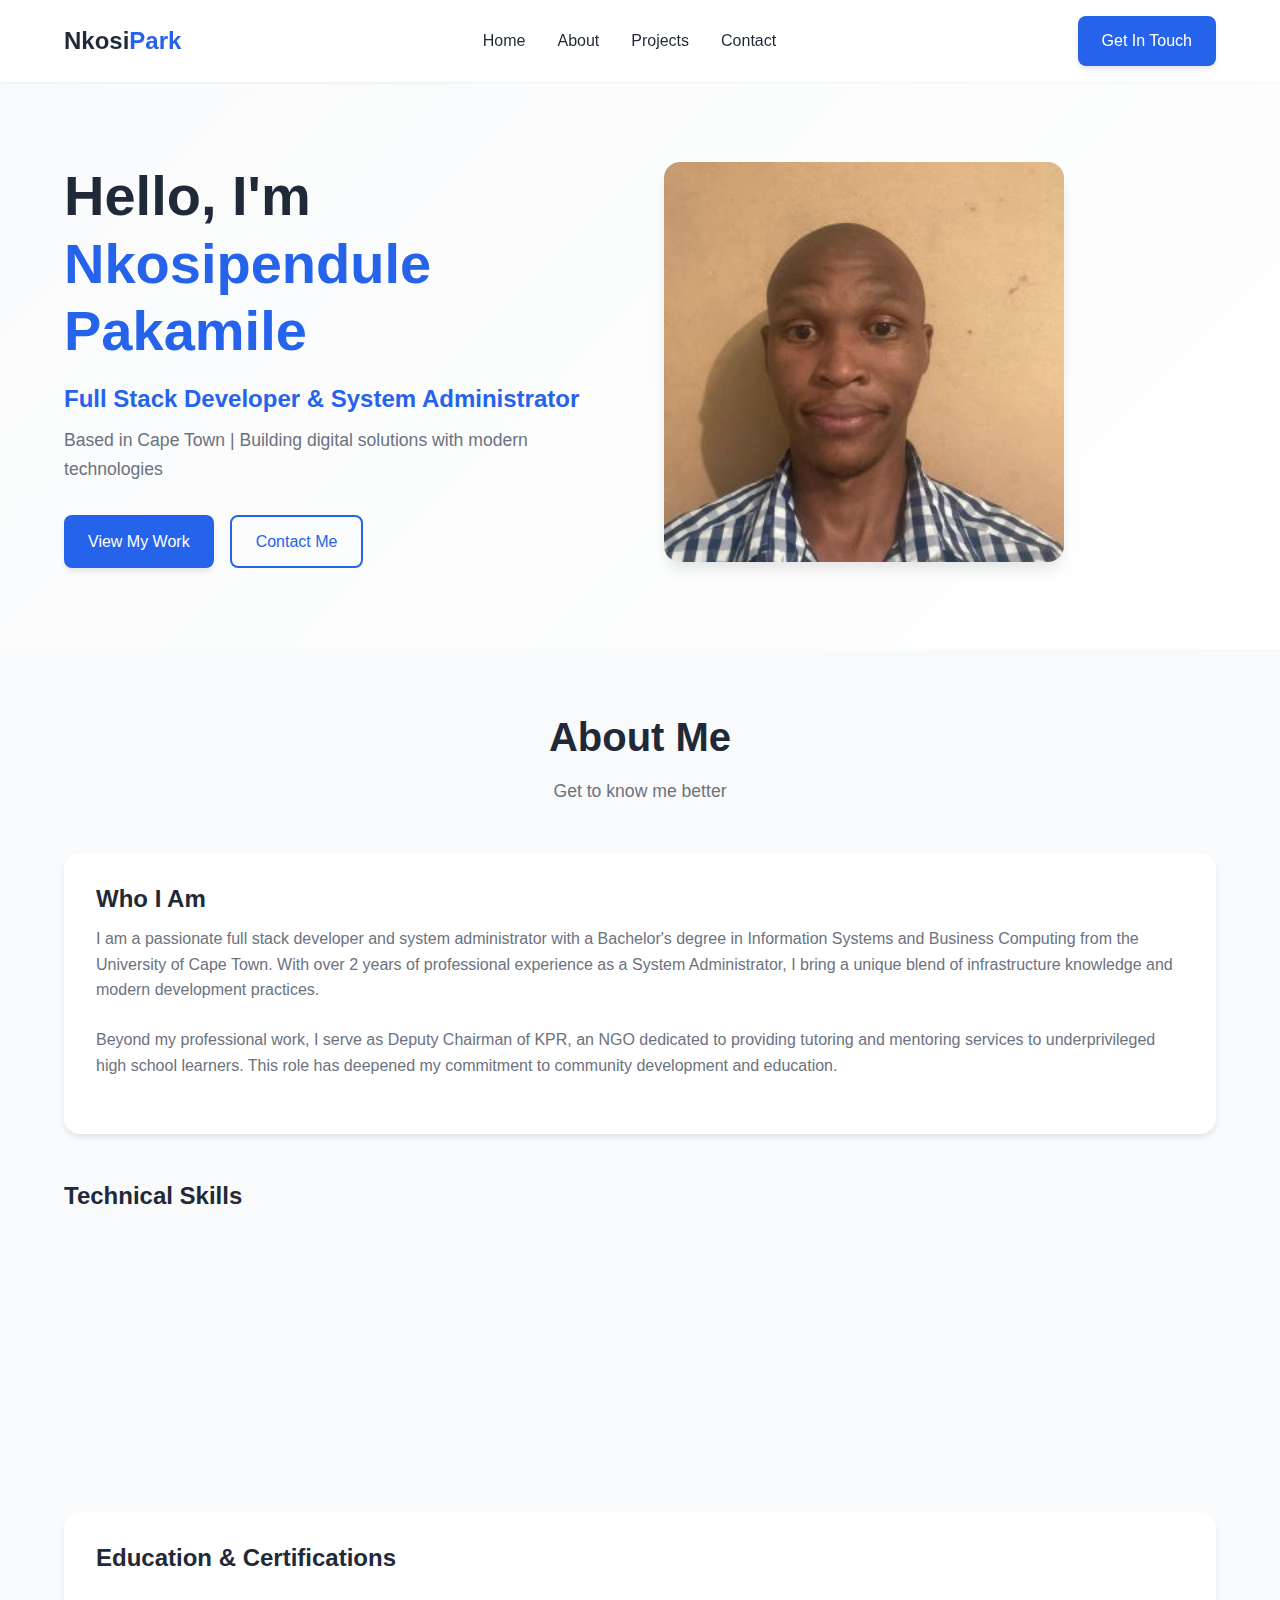
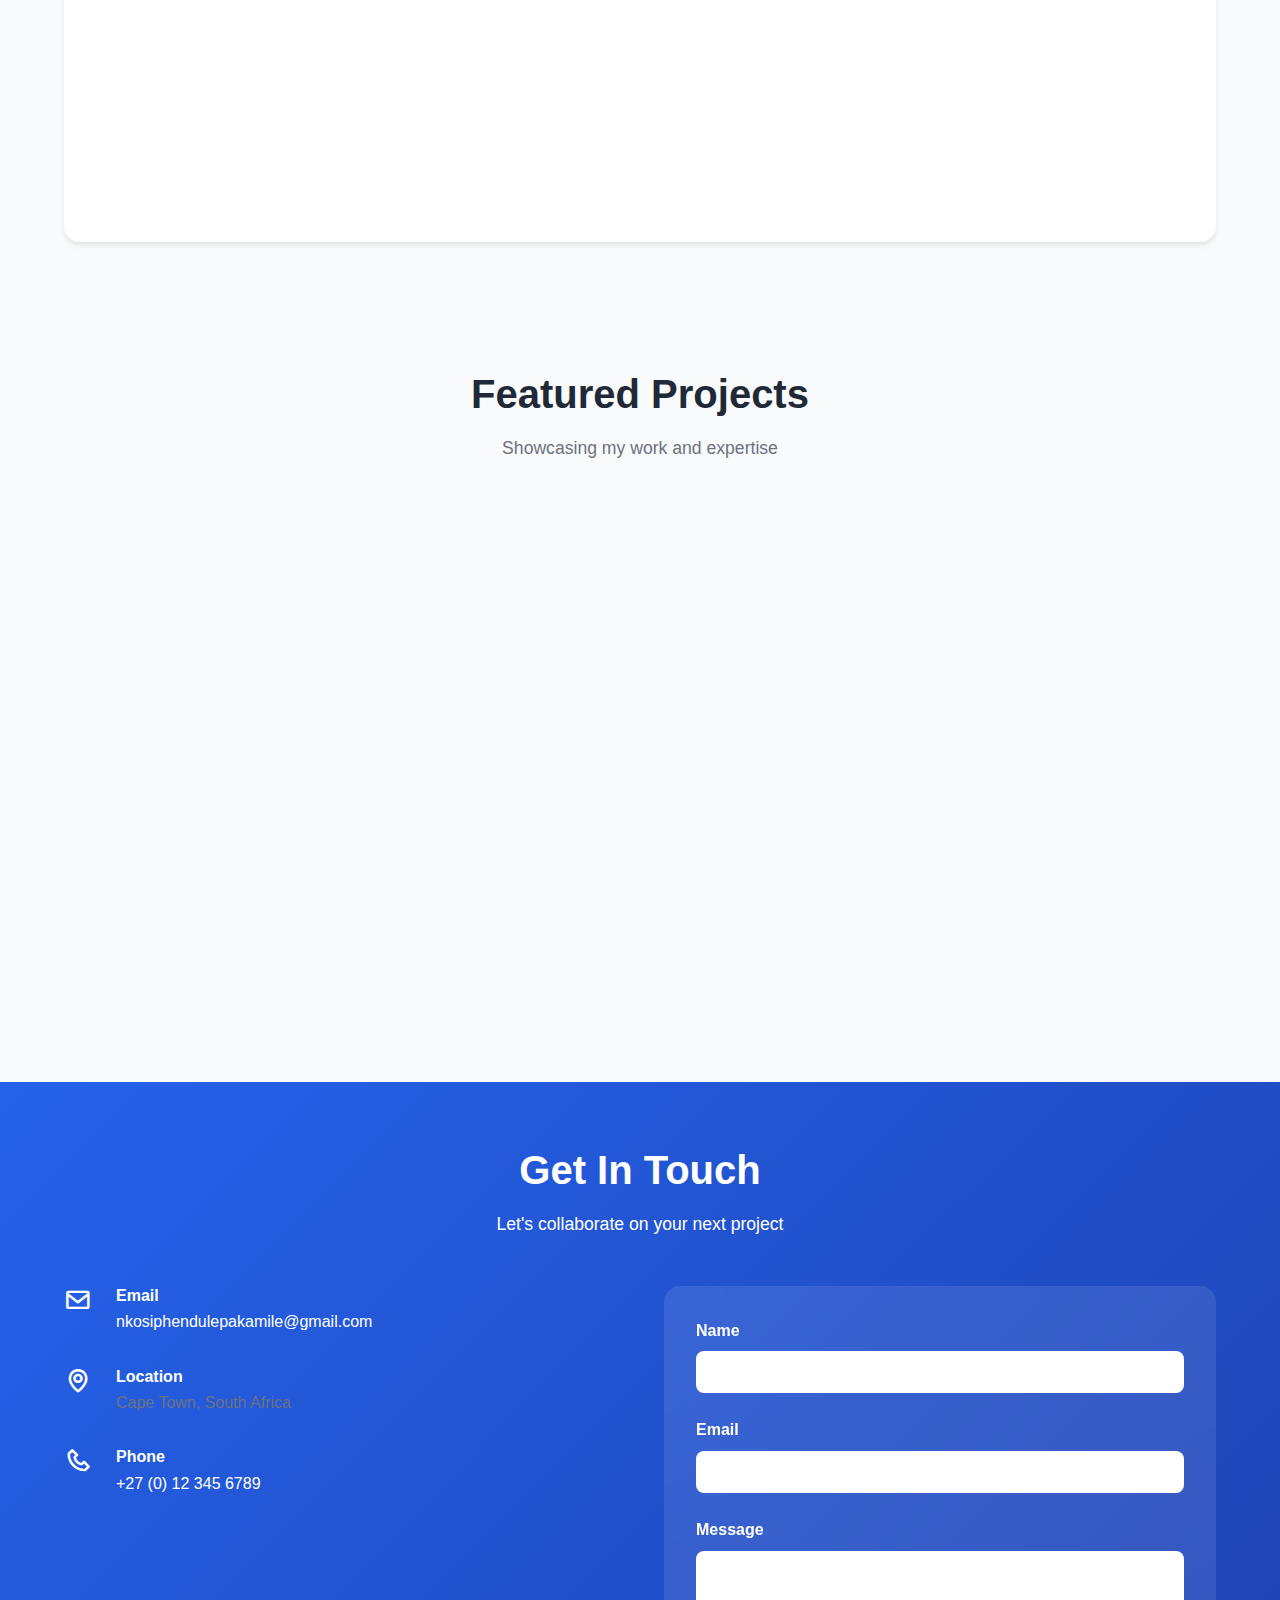
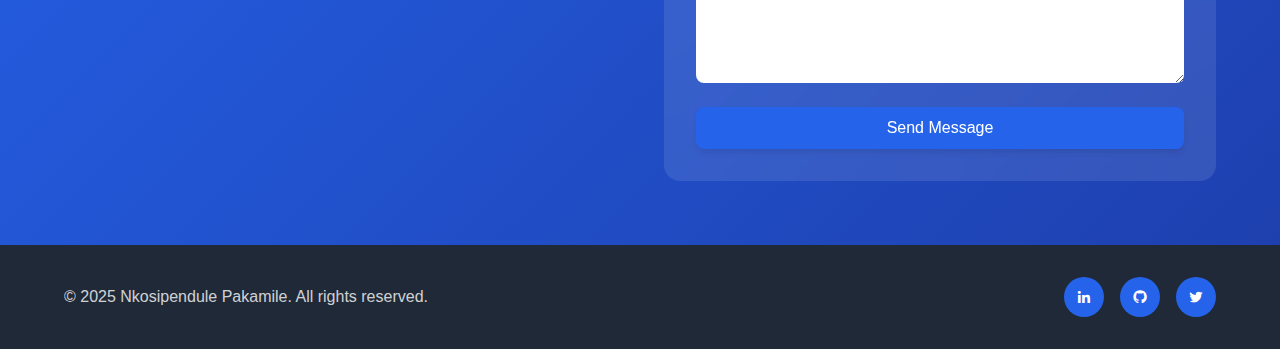
<file: index.html>
<!DOCTYPE html>
<html lang="en">
<head>
    <meta charset="UTF-8">
    <meta name="viewport" content="width=device-width, initial-scale=1.0">
    <meta name="description" content="Professional portfolio of Nkosipendule Pakamile - Full Stack Developer & System Administrator based in Cape Town">
    <meta name="keywords" content="developer, portfolio, full stack, web development, react, node.js">
    <meta name="author" content="Nkosipendule Pakamile">
    <meta name="robots" content="index, follow">
    <title>Nkosipendule Pakamile | Full Stack Developer</title>
    <link rel="stylesheet" href="assets/css/main.css">
    <link href="https://unpkg.com/boxicons@2.1.4/css/boxicons.min.css" rel="stylesheet">
</head>

<body>
    <!-- Header & Navigation -->
    <header class="header">
        <nav class="navbar container">
            <div class="navbar-brand">
                <a href="#home" class="logo">Nkosi<span>Park</span></a>
            </div>
            <ul class="nav-links">
                <li><a href="#home" class="nav-link">Home</a></li>
                <li><a href="#about" class="nav-link">About</a></li>
                <li><a href="#projects" class="nav-link">Projects</a></li>
                <li><a href="#contact" class="nav-link">Contact</a></li>
            </ul>
            <button class="menu-toggle" id="menu-toggle">
                <i class="bx bx-menu-alt-right"></i>
            </button>
            <a href="#contact" class="btn btn-primary">Get In Touch</a>
        </nav>
    </header>

    <main>
        <!-- Hero Section -->
        <section id="home" class="hero">
            <div class="container hero-content">
                <div class="hero-text">
                    <h1>Hello, I'm <span class="highlight">Nkosipendule Pakamile</span></h1>
                    <p class="subtitle">Full Stack Developer & System Administrator</p>
                    <p class="description">Based in Cape Town | Building digital solutions with modern technologies</p>
                    <div class="cta-buttons">
                        <a href="#projects" class="btn btn-primary">View My Work</a>
                        <a href="#contact" class="btn btn-secondary">Contact Me</a>
                    </div>
                </div>
                <div class="hero-image">
                    <img src="assets/images/professional-headshot.jpg" alt="Nkosipendule Pakamile - Professional Headshot" class="profile-image">
                </div>
            </div>
        </section>

        <!-- About Section -->
        <section id="about" class="about">
            <div class="container">
                <div class="section-header">
                    <h2>About Me</h2>
                    <p>Get to know me better</p>
                </div>
                
                <div class="about-content">
                    <div class="about-text">
                        <h3>Who I Am</h3>
                        <p>I am a passionate full stack developer and system administrator with a Bachelor's degree in Information Systems and Business Computing from the University of Cape Town. With over 2 years of professional experience as a System Administrator, I bring a unique blend of infrastructure knowledge and modern development practices.</p>
                        <p>Beyond my professional work, I serve as Deputy Chairman of KPR, an NGO dedicated to providing tutoring and mentoring services to underprivileged high school learners. This role has deepened my commitment to community development and education.</p>
                    </div>
                    
                    <div class="skills-section">
                        <h3>Technical Skills</h3>
                        <div class="skills-grid">
                            <div class="skill-card">
                                <i class="bx bxl-html5"></i>
                                <h4>Frontend</h4>
                                <p>HTML • CSS • JavaScript • React</p>
                            </div>
                            <div class="skill-card">
                                <i class="bx bxl-nodejs"></i>
                                <h4>Backend</h4>
                                <p>Node.js • Express • REST APIs</p>
                            </div>
                            <div class="skill-card">
                                <i class="bx bxs-data"></i>
                                <h4>Database</h4>
                                <p>MySQL • MongoDB • Database Design</p>
                            </div>
                            <div class="skill-card">
                                <i class="bx bxs-server"></i>
                                <h4>Infrastructure</h4>
                                <p>System Administration • Linux • Windows</p>
                            </div>
                        </div>
                    </div>

                    <div class="certifications">
                        <h3>Education & Certifications</h3>
                        <ul class="cert-list">
                            <li>
                                <span class="cert-title">Bachelor of Science (Information Systems & Business Computing)</span>
                                <span class="cert-issuer">University of Cape Town</span>
                            </li>
                            <li>
                                <span class="cert-title">Technical Skills Certificates</span>
                                <span class="cert-issuer">Coursera & IT Varsity</span>
                            </li>
                        </ul>
                    </div>
                </div>
            </div>
        </section>

        <!-- Projects Section -->
        <section id="projects" class="projects">
            <div class="container">
                <div class="section-header">
                    <h2>Featured Projects</h2>
                    <p>Showcasing my work and expertise</p>
                </div>

                <div class="projects-grid">
                    <!-- Project Cards -->
                    <article class="project-card">
                        <div class="project-image">
                            <img src="assets/images/ecommerce.png" alt="E-Commerce Platform">
                            <div class="project-overlay">
                                <a href="#" class="project-link" aria-label="View project details">View Details</a>
                            </div>
                        </div>
                        <div class="project-info">
                            <h3>E-Commerce Platform</h3>
                            <p>A full-featured e-commerce solution built with React and Node.js, featuring product catalog, shopping cart, and payment integration.</p>
                            <div class="project-tags">
                                <span class="tag">React</span>
                                <span class="tag">Node.js</span>
                                <span class="tag">MongoDB</span>
                            </div>
                        </div>
                    </article>

                    <article class="project-card">
                        <div class="project-image">
                            <img src="assets/images/security-dashboard.png" alt="Security Dashboard">
                            <div class="project-overlay">
                                <a href="#" class="project-link" aria-label="View project details">View Details</a>
                            </div>
                        </div>
                        <div class="project-info">
                            <h3>Security Dashboard</h3>
                            <p>Real-time security monitoring dashboard providing system analytics, threat detection, and administrative controls for enterprise environments.</p>
                            <div class="project-tags">
                                <span class="tag">Dashboard</span>
                                <span class="tag">Analytics</span>
                                <span class="tag">JavaScript</span>
                            </div>
                        </div>
                    </article>

                    <article class="project-card">
                        <div class="project-image">
                            <img src="assets/images/crypto-rankings.png" alt="Crypto Rankings">
                            <div class="project-overlay">
                                <a href="#" class="project-link" aria-label="View project details">View Details</a>
                            </div>
                        </div>
                        <div class="project-info">
                            <h3>Crypto Rankings</h3>
                            <p>Interactive cryptocurrency tracking application with real-time price updates, portfolio management, and market analytics.</p>
                            <div class="project-tags">
                                <span class="tag">Web App</span>
                                <span class="tag">API Integration</span>
                                <span class="tag">Real-time Data</span>
                            </div>
                        </div>
                    </article>
                </div>
            </div>
        </section>

        <!-- Contact Section -->
        <section id="contact" class="contact">
            <div class="container">
                <div class="section-header">
                    <h2>Get In Touch</h2>
                    <p>Let's collaborate on your next project</p>
                </div>

                <div class="contact-content">
                    <div class="contact-info">
                        <div class="contact-item">
                            <i class="bx bx-envelope"></i>
                            <div>
                                <h4>Email</h4>
                                <p><a href="mailto:nkosiphendulepakamile@gmail.com">nkosiphendulepakamile@gmail.com</a></p>
                            </div>
                        </div>
                        <div class="contact-item">
                            <i class="bx bx-map"></i>
                            <div>
                                <h4>Location</h4>
                                <p>Cape Town, South Africa</p>
                            </div>
                        </div>
                        <div class="contact-item">
                            <i class="bx bx-phone"></i>
                            <div>
                                <h4>Phone</h4>
                                <p><a href="tel:+27123456789">+27 (0) 12 345 6789</a></p>
                            </div>
                        </div>
                    </div>

                    <form class="contact-form" id="contact-form">
                        <div class="form-group">
                            <label for="name">Name</label>
                            <input type="text" id="name" name="name" required>
                        </div>
                        <div class="form-group">
                            <label for="email">Email</label>
                            <input type="email" id="email" name="email" required>
                        </div>
                        <div class="form-group">
                            <label for="message">Message</label>
                            <textarea id="message" name="message" rows="6" required></textarea>
                        </div>
                        <button type="submit" class="btn btn-primary">Send Message</button>
                    </form>
                </div>
            </div>
        </section>
    </main>

    <!-- Footer -->
    <footer class="footer">
        <div class="container">
            <div class="footer-content">
                <p>&copy; 2025 Nkosipendule Pakamile. All rights reserved.</p>
                <div class="social-links">
                    <a href="#" class="social-link" aria-label="LinkedIn"><i class="bx bxl-linkedin"></i></a>
                    <a href="#" class="social-link" aria-label="GitHub"><i class="bx bxl-github"></i></a>
                    <a href="#" class="social-link" aria-label="Twitter"><i class="bx bxl-twitter"></i></a>
                </div>
            </div>
        </div>
    </footer>

    <script src="assets/js/main.js"></script>
</body>
</html>
</file>
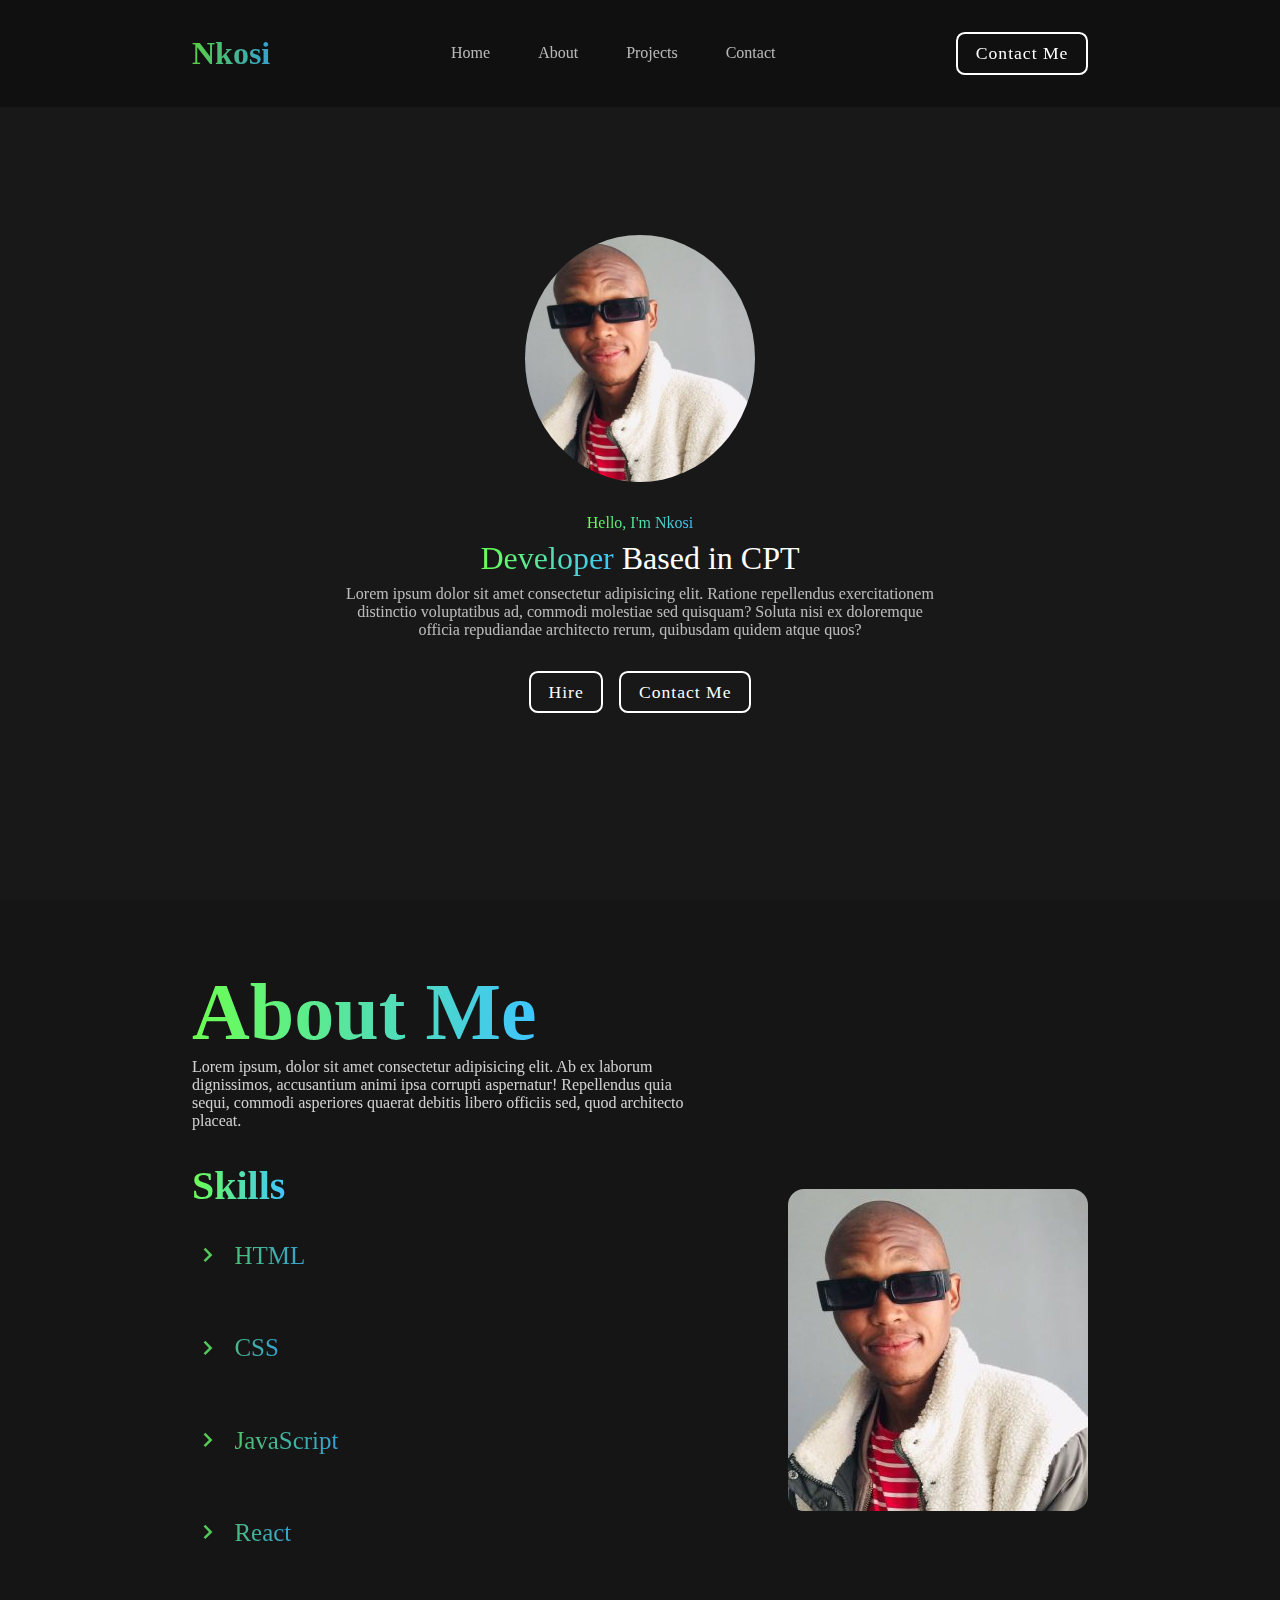
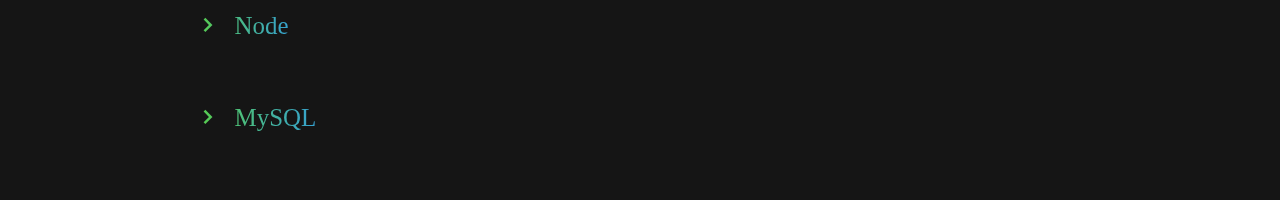
<file: website.html>
<!DOCTYPE html>
<html lang="en">
<head>
    <meta charset="UTF-8">
    <meta name="description" content="Portofolio Of Nkosipendule Pakamile.">
    <meta name="keywords" content="HTML, CSS, meta tags, SEO">
    <meta name="viewport" content="width=device-width, initial-scale=1.0">
    <meta name="robots" content="index, follow">
    <meta name="author" content="Nkosipendule Pakamile">

    <title>Nkosipendule Pakamile | Portfolio</title>
    <link rel="stylesheet" href="style.css">
    <link href='https://unpkg.com/boxicons@2.1.4/css/boxicons.min.css' rel='stylesheet'>

</head>

<body>
    <nav>
        <a href="#" class="logo"><span>Nkosi</span></a>
        <ul class="links">

            <a href="#home">Home</a>
            <a href="#about">About</a>
            <a href="#projects">Projects</a>
            <a href="#contact">Contact</a>



        </ul>

        <i class='bx bx-menu-alt-right' id="menu"></i>

        <a href="#Contact" class="btn">Contact Me</a>


    </nav>

    <section id="home">
        <img src="./Professional Head3.jpg" alt="Professional Headshoot">
        <div class="info-box">
            <hi><span>Hello, I'm Nkosi</span></hi>
            <h3><span>Developer</span> Based in CPT</h3>
            <p>Lorem ipsum dolor sit amet consectetur adipisicing elit. Ratione repellendus exercitationem distinctio voluptatibus ad, commodi molestiae sed quisquam? Soluta nisi ex doloremque officia repudiandae architecto rerum, quibusdam quidem atque quos?</p>


        </div>

        <div class="btn-box">
            <div class="btn">Hire</div>
            <di class="btn">Contact Me</di>



        </div>

    </section>

    <section id="about">
        <div class="about-box">
            <div class="about-info">
                <h1><span>About Me</span></h1>
                <p>Lorem ipsum, dolor sit amet consectetur adipisicing elit. Ab ex laborum dignissimos, accusantium animi ipsa corrupti aspernatur! Repellendus quia sequi, commodi asperiores quaerat debitis libero officiis sed, quod architecto placeat.</p>

            </div>

            <h2><span>Skills</span></h2>
            <div class="skills">
                <ul>
                    <li>
                        <span><i class='bx bx-chevron-right'></i>HTML</span>
                    </li>

                    <li>
                        <span><i class='bx bx-chevron-right'></i>CSS</span>
                    </li>

                    <li>
                        <span><i class='bx bx-chevron-right'></i>JavaScript</span>
                    </li>

                    <li>
                        <span><i class='bx bx-chevron-right'></i>React</span>
                    </li>

                    <li>
                        <span><i class='bx bx-chevron-right'></i>Node</span>
                    </li>

                    <li>
                        <span><i class='bx bx-chevron-right'></i>MySQL</span>
                    </li>
                </ul>


            </div>

        </div>

        <img src="./Professional Head3.jpg" alt="Professional Headshoot">


    </section>


    <script src="script.js"></script>
    
</body>
</html>
</file>
<file: style.css>
*{
    margin: 0;
    padding: 0;
    box-sizing: border-box;
    text-decoration: none;
    list-style: none;
    scroll-behavior: smooth;
    font-family: 'Poppins';

}

:root{
    --background: rgb(24, 24, 24);
    --second-background: rgb(21,21,21);

}

body{
    min-height: 100vh;
    background-color: var(--background);

}

nav{
    position: fixed;
    top: 0;
    width: 100%;
    padding: 2rem 15%;
    display: flex;
    align-items: center;
    justify-content: space-between;
    background-color: rgba(15, 15, 15, 0.8);
    backdrop-filter: blur(10px);
    z-index: 1000;
}

ul{
    display: flex;
    align-items: center;
    gap: 3em;

}

nav ul a{
    color: white;
    opacity: 0.7;
    transition: 0.2s ease-in-out;
}

nav ul a:hover{
    opacity: 1;
}

.logo{
    font-size: 2rem;
    color: white;
    font-weight: 800;
    opacity: 0.8;
    transition: 0.2s ease-in-out;

}

.logo:hover{
    opacity: 1;
}

.btn{
    padding: 0.5em 1em;
    color: white;
    font-weight: 500;
    letter-spacing: 1px;
    border-radius: 0.5em;
    font-size: 1.1em;
    border: 2px solid white;
    cursor: pointer;
    transition: 0.3s ease-in-out;
}

.btn:hover{
    background-color: white;
    color: var(--background);
}

span{
    background: linear-gradient(to right, #6cff52, #3ec5ff);
    background-clip: text;
    color: transparent;

}
#menu{
    color: white;
    font-size: 3em;
    display: none;
}

section{
    min-height: 100vh;
    padding: 5% 15%;

}

#home{
    display: flex;
    flex-direction: column;
    align-items: center;
    justify-content: center;
    gap: 2em;
    color: white;

}
#home img{
    width: 18vw;
    border-radius: 50%;
    margin-top: 3em;
}

.info-box{
    display: flex;
    flex-direction: column;
    text-align: center;
    gap: 0.5em;
    max-width: 600px;

}

.info-box h1{
    font-size: 5em;
    font-weight: 500;

}

.info-box h3{
    font-size: 2em;
    font-weight: 400;
}

.info-box p{
    opacity: 0.7;
}

.btn-box{
    display: flex;
    gap: 1em;

}

.btn-box .btn:nth-of-type(2){
    background-color: white;
    color: var(--background);

}

.btn-box .btn:nth-of-type(2):hover{
    background-color: var(--background);
    color: white;

}

::-webkit-scrollbar{
    width: 20px;
    background-color: var(--background);
}

::-webkit-scrollbar-thumb{
    background: linear-gradient(to bottom, #6cff52,#3ec5ff);

}

#about{
    background-color: var(--second-background);
    display: flex;
    align-items: center;
    justify-content: center;
    gap: 5em;
}

#about img{
    width: 30vw;
    border-radius: 1em;

}

.about-box{
    display: flex;
    flex-direction: column;
    text-align: left;
    gap: 2em;

}

.about-box h1{
    font-size: 5em;
}

.about-box p{
    color: white;
    opacity: 0.8;
}

.skills{
    display: flex;
    text-align: left;
    gap: 10em;
}

.skills ul{
    font-size: 1.3em;
    font-weight: 500;
    display: flex;
    flex-direction: column;
    color: white;
    opacity: 0.8;
    align-items: baseline;

}

.skills ul li span{
    display: flex;
    align-items: center;
    gap: 0.5em;
    font-size: 1.2em;
    transition: 0.3s ease-in-out;

}

.skills ul li span:hover{
    transform: translateX(10px);

}

.skills ul li i{
    font-size: 1.2em;

}

.about-box h2{
    font-size: 2.5em;
}#projects{
    background-color: var(--background);
}

.header{
    text-align: center;
    font-size: 5em;
    margin: 0.5em 0;

}

.projects-container{
    display: grid;
    grid-template-columns: repeat(auto-fit,min-max(250px,1fr));
    gap: 2em;
}

.box{
    border: 3px solid rgb(49, 49, 49);
    border-radius: 0.5em;
    display: flex;
    flex-direction: column;
    justify-content: center;
    overflow: hidden;
    object-fit: cover;
    padding: 3em;
    grid-area: 2em;
    color: white;
    cursor: pointer;
    transition: 0.3s ease-in-out;

}
.box:hover{
    border: 3px solid rgb(100, 100, 100);

}
.box p{
    opacity: 0.8;
}

.box h1{
    font-size: 2em;
}

.box img{
    min-width: 25px;
    border-radius: 0.5em;
}

#contact{
    background-color: var(--second-background);

}
form{
    display: flex;
    flex-direction: column;
    align-items: center;
    justify-content: center;
    gap: 2em;


}

form .input-box{
    display: flex;
    flex-direction: column;
    align-items: baseline;
    gap: 1em;
}
.input-box span{
    font-size: 1.5em;
}

form input{
    font-size: 1.3em;
    padding: 1em 5em;
    border-radius: 0.5em;
    border: none;
    outline: none;

}

form input:focus{
    background: rgb(229,229, 229);
}
</file>
<file: assets/css/main.css>
/* ============================================
   ROOT VARIABLES & RESET
   ============================================ */
:root {
    --primary-color: #2563eb;
    --primary-dark: #1e40af;
    --secondary-color: #64748b;
    --text-color: #1f2937;
    --text-light: #6b7280;
    --bg-color: #ffffff;
    --bg-light: #f9fafb;
    --border-color: #e5e7eb;
    --shadow-sm: 0 1px 2px 0 rgba(0, 0, 0, 0.05);
    --shadow-md: 0 4px 6px -1px rgba(0, 0, 0, 0.1);
    --shadow-lg: 0 10px 15px -3px rgba(0, 0, 0, 0.1);
    --transition: all 0.3s ease-in-out;
    --max-width: 1200px;
}

* {
    margin: 0;
    padding: 0;
    box-sizing: border-box;
}

html {
    scroll-behavior: smooth;
}

body {
    font-family: -apple-system, BlinkMacSystemFont, 'Segoe UI', Roboto, 'Helvetica Neue', Arial, sans-serif;
    color: var(--text-color);
    background-color: var(--bg-color);
    line-height: 1.6;
}

/* ============================================
   UTILITY CLASSES
   ============================================ */
.container {
    max-width: var(--max-width);
    margin: 0 auto;
    padding: 0 1.5rem;
}

.highlight {
    color: var(--primary-color);
    font-weight: 600;
}

/* ============================================
   TYPOGRAPHY
   ============================================ */
h1, h2, h3, h4, h5, h6 {
    line-height: 1.2;
    font-weight: 600;
}

h1 {
    font-size: clamp(2rem, 5vw, 3.5rem);
    margin-bottom: 0.5rem;
}

h2 {
    font-size: clamp(1.75rem, 4vw, 2.5rem);
    margin-bottom: 1rem;
}

h3 {
    font-size: 1.5rem;
    margin-bottom: 0.75rem;
}

p {
    margin-bottom: 1rem;
    color: var(--text-light);
}

a {
    color: var(--primary-color);
    text-decoration: none;
    transition: var(--transition);
}

a:hover {
    color: var(--primary-dark);
}

/* ============================================
   BUTTONS
   ============================================ */
.btn {
    display: inline-flex;
    align-items: center;
    justify-content: center;
    padding: 0.75rem 1.5rem;
    border-radius: 0.5rem;
    font-weight: 500;
    transition: var(--transition);
    border: none;
    cursor: pointer;
    font-size: 1rem;
}

.btn-primary {
    background-color: var(--primary-color);
    color: white;
    box-shadow: var(--shadow-md);
}

.btn-primary:hover {
    background-color: var(--primary-dark);
    transform: translateY(-2px);
    box-shadow: var(--shadow-lg);
}

.btn-secondary {
    background-color: transparent;
    color: var(--primary-color);
    border: 2px solid var(--primary-color);
}

.btn-secondary:hover {
    background-color: var(--primary-color);
    color: white;
}

/* ============================================
   HEADER & NAVIGATION
   ============================================ */
.header {
    position: sticky;
    top: 0;
    background-color: rgba(255, 255, 255, 0.95);
    backdrop-filter: blur(10px);
    box-shadow: var(--shadow-sm);
    z-index: 1000;
}

.navbar {
    display: flex;
    align-items: center;
    justify-content: space-between;
    padding: 1rem 1.5rem;
    gap: 2rem;
}

.navbar-brand .logo {
    font-size: 1.5rem;
    font-weight: 700;
    color: var(--text-color);
}

.navbar-brand .logo span {
    color: var(--primary-color);
}

.nav-links {
    display: flex;
    list-style: none;
    gap: 2rem;
}

.nav-link {
    color: var(--text-color);
    font-weight: 500;
    position: relative;
    padding-bottom: 0.5rem;
}

.nav-link::after {
    content: '';
    position: absolute;
    bottom: 0;
    left: 0;
    width: 0;
    height: 2px;
    background-color: var(--primary-color);
    transition: var(--transition);
}

.nav-link:hover::after {
    width: 100%;
}

.menu-toggle {
    display: none;
    background: none;
    border: none;
    font-size: 1.5rem;
    cursor: pointer;
    color: var(--text-color);
}

/* ============================================
   HERO SECTION
   ============================================ */
.hero {
    padding: 5rem 0;
    background: linear-gradient(135deg, var(--bg-light) 0%, var(--bg-color) 100%);
}

.hero-content {
    display: grid;
    grid-template-columns: 1fr 1fr;
    gap: 3rem;
    align-items: center;
}

.hero-text h1 {
    margin-bottom: 1rem;
}

.subtitle {
    font-size: 1.5rem;
    color: var(--primary-color);
    font-weight: 600;
    margin-bottom: 0.5rem;
}

.description {
    font-size: 1.1rem;
    color: var(--text-light);
    margin-bottom: 2rem;
}

.cta-buttons {
    display: flex;
    gap: 1rem;
    flex-wrap: wrap;
}

.profile-image {
    width: 100%;
    max-width: 400px;
    border-radius: 1rem;
    box-shadow: var(--shadow-lg);
    object-fit: cover;
    aspect-ratio: 1;
}

/* ============================================
   SECTIONS
   ============================================ */
section {
    padding: 4rem 0;
}

.section-header {
    text-align: center;
    margin-bottom: 3rem;
}

.section-header h2 {
    color: var(--text-color);
}

.section-header p {
    font-size: 1.1rem;
    color: var(--text-light);
}

/* ============================================
   ABOUT SECTION
   ============================================ */
.about {
    background-color: var(--bg-light);
}

.about-content {
    display: grid;
    grid-template-columns: 1fr;
    gap: 3rem;
}

.about-text {
    padding: 2rem;
    background-color: white;
    border-radius: 1rem;
    box-shadow: var(--shadow-md);
}

.about-text p {
    margin-bottom: 1.5rem;
}

/* ============================================
   SKILLS SECTION
   ============================================ */
.skills-grid {
    display: grid;
    grid-template-columns: repeat(auto-fit, minmax(200px, 1fr));
    gap: 1.5rem;
    margin-bottom: 3rem;
}

.skill-card {
    padding: 2rem;
    background-color: white;
    border-radius: 1rem;
    box-shadow: var(--shadow-md);
    text-align: center;
    transition: var(--transition);
}

.skill-card:hover {
    transform: translateY(-5px);
    box-shadow: var(--shadow-lg);
}

.skill-card i {
    font-size: 2.5rem;
    color: var(--primary-color);
    margin-bottom: 1rem;
}

.skill-card h4 {
    color: var(--text-color);
    margin-bottom: 0.5rem;
}

.skill-card p {
    font-size: 0.9rem;
    color: var(--text-light);
    margin-bottom: 0;
}

/* ============================================
   CERTIFICATIONS
   ============================================ */
.certifications {
    background-color: white;
    padding: 2rem;
    border-radius: 1rem;
    box-shadow: var(--shadow-md);
}

.cert-list {
    list-style: none;
}

.cert-list li {
    padding: 1.5rem;
    border-left: 4px solid var(--primary-color);
    margin-bottom: 1rem;
    background-color: var(--bg-light);
    border-radius: 0.5rem;
}

.cert-list li:last-child {
    margin-bottom: 0;
}

.cert-title {
    display: block;
    color: var(--text-color);
    font-weight: 600;
    margin-bottom: 0.5rem;
}

.cert-issuer {
    display: block;
    color: var(--text-light);
    font-size: 0.9rem;
}

/* ============================================
   PROJECTS SECTION
   ============================================ */
.projects {
    background-color: var(--bg-light);
}

.projects-grid {
    display: grid;
    grid-template-columns: repeat(auto-fit, minmax(300px, 1fr));
    gap: 2rem;
}

.project-card {
    background-color: white;
    border-radius: 1rem;
    overflow: hidden;
    box-shadow: var(--shadow-md);
    transition: var(--transition);
}

.project-card:hover {
    transform: translateY(-8px);
    box-shadow: var(--shadow-lg);
}

.project-image {
    position: relative;
    width: 100%;
    height: 250px;
    overflow: hidden;
}

.project-image img {
    width: 100%;
    height: 100%;
    object-fit: cover;
    transition: var(--transition);
}

.project-card:hover .project-image img {
    transform: scale(1.05);
}

.project-overlay {
    position: absolute;
    inset: 0;
    background: rgba(37, 99, 235, 0.9);
    display: flex;
    align-items: center;
    justify-content: center;
    opacity: 0;
    transition: var(--transition);
}

.project-card:hover .project-overlay {
    opacity: 1;
}

.project-link {
    color: white;
    padding: 0.75rem 1.5rem;
    border: 2px solid white;
    border-radius: 0.5rem;
    font-weight: 600;
}

.project-link:hover {
    background-color: white;
    color: var(--primary-color);
}

.project-info {
    padding: 1.5rem;
}

.project-info h3 {
    margin-bottom: 1rem;
    color: var(--text-color);
}

.project-info p {
    color: var(--text-light);
    margin-bottom: 1.5rem;
    font-size: 0.95rem;
}

.project-tags {
    display: flex;
    flex-wrap: wrap;
    gap: 0.5rem;
}

.tag {
    display: inline-block;
    padding: 0.25rem 0.75rem;
    background-color: var(--bg-light);
    color: var(--primary-color);
    border-radius: 20px;
    font-size: 0.85rem;
    font-weight: 500;
}

/* ============================================
   CONTACT SECTION
   ============================================ */
.contact {
    background: linear-gradient(135deg, var(--primary-color) 0%, var(--primary-dark) 100%);
    color: white;
}

.contact .section-header h2,
.contact .section-header p {
    color: white;
}

.contact-content {
    display: grid;
    grid-template-columns: 1fr 1fr;
    gap: 3rem;
    align-items: start;
}

.contact-info {
    display: flex;
    flex-direction: column;
    gap: 2rem;
}

.contact-item {
    display: flex;
    gap: 1.5rem;
}

.contact-item i {
    font-size: 1.75rem;
    flex-shrink: 0;
}

.contact-item h4 {
    color: white;
    margin-bottom: 0.25rem;
}

.contact-item p {
    margin-bottom: 0;
}

.contact-item a {
    color: white;
}

.contact-item a:hover {
    text-decoration: underline;
}

.contact-form {
    display: flex;
    flex-direction: column;
    gap: 1.5rem;
    background-color: rgba(255, 255, 255, 0.1);
    padding: 2rem;
    border-radius: 1rem;
    backdrop-filter: blur(10px);
}

.form-group {
    display: flex;
    flex-direction: column;
}

.form-group label {
    color: white;
    font-weight: 600;
    margin-bottom: 0.5rem;
}

.form-group input,
.form-group textarea {
    padding: 0.75rem 1rem;
    border: none;
    border-radius: 0.5rem;
    font-family: inherit;
    font-size: 1rem;
    background-color: white;
    color: var(--text-color);
}

.form-group input:focus,
.form-group textarea:focus {
    outline: 2px solid white;
}

/* ============================================
   FOOTER
   ============================================ */
.footer {
    background-color: var(--text-color);
    color: white;
    padding: 2rem 0;
}

.footer-content {
    display: flex;
    justify-content: space-between;
    align-items: center;
    flex-wrap: wrap;
    gap: 2rem;
}

.footer-content p {
    margin-bottom: 0;
    color: rgba(255, 255, 255, 0.8);
}

.social-links {
    display: flex;
    gap: 1rem;
}

.social-link {
    display: inline-flex;
    align-items: center;
    justify-content: center;
    width: 40px;
    height: 40px;
    background-color: var(--primary-color);
    border-radius: 50%;
    color: white;
    transition: var(--transition);
}

.social-link:hover {
    background-color: white;
    color: var(--primary-color);
    transform: translateY(-3px);
}

/* ============================================
   RESPONSIVE DESIGN
   ============================================ */
@media (max-width: 768px) {
    .nav-links {
        display: none;
        position: absolute;
        top: 100%;
        left: 0;
        right: 0;
        flex-direction: column;
        background-color: white;
        padding: 1rem;
        box-shadow: var(--shadow-lg);
    }

    .nav-links.active {
        display: flex;
    }

    .menu-toggle {
        display: block;
    }

    .hero-content {
        grid-template-columns: 1fr;
        text-align: center;
    }

    .cta-buttons {
        justify-content: center;
    }

    .profile-image {
        max-width: 300px;
    }

    .contact-content {
        grid-template-columns: 1fr;
    }

    .footer-content {
        flex-direction: column;
        text-align: center;
    }

    section {
        padding: 3rem 0;
    }
}

@media (max-width: 480px) {
    h1 {
        font-size: 1.75rem;
    }

    h2 {
        font-size: 1.5rem;
    }

    .navbar {
        padding: 1rem;
        gap: 1rem;
    }

    .btn {
        padding: 0.5rem 1rem;
        font-size: 0.9rem;
    }

    .cta-buttons {
        flex-direction: column;
        gap: 0.5rem;
    }

    .skills-grid {
        grid-template-columns: 1fr;
    }

    .projects-grid {
        grid-template-columns: 1fr;
    }
}
</file>
